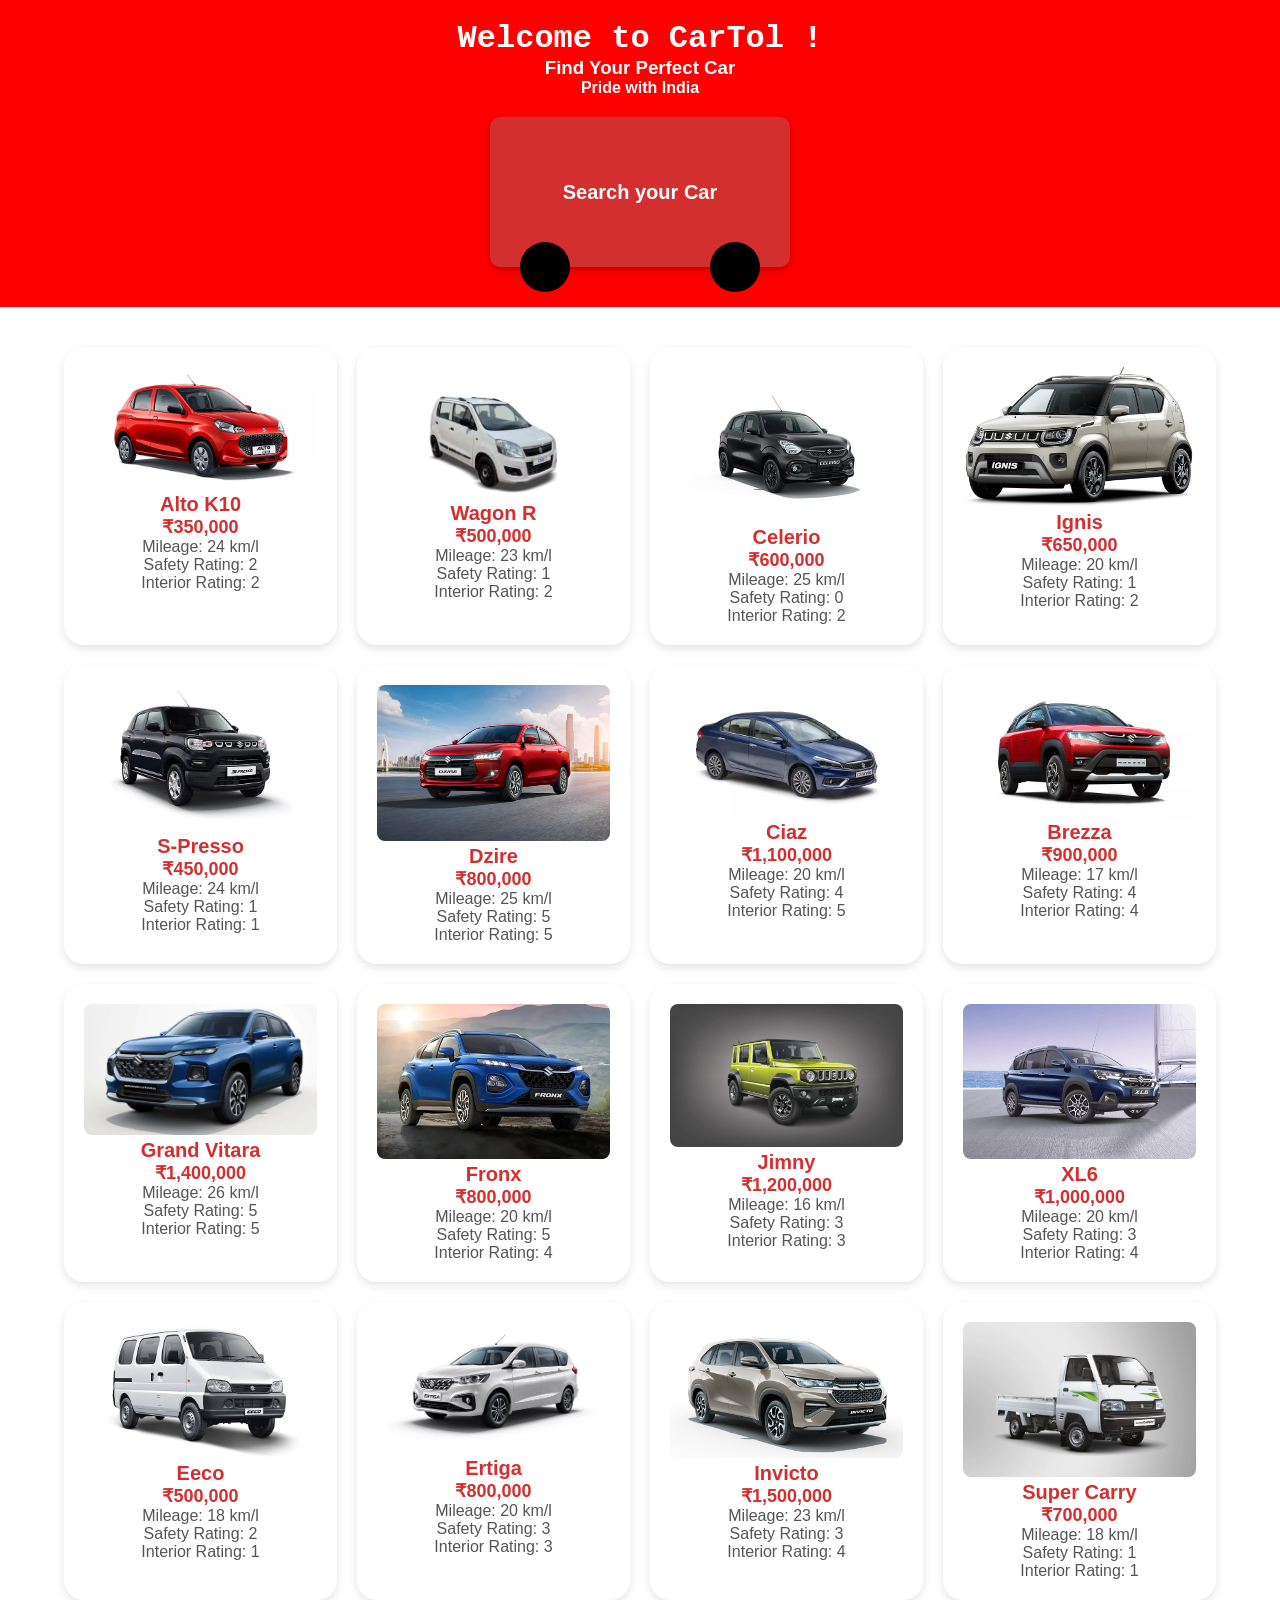
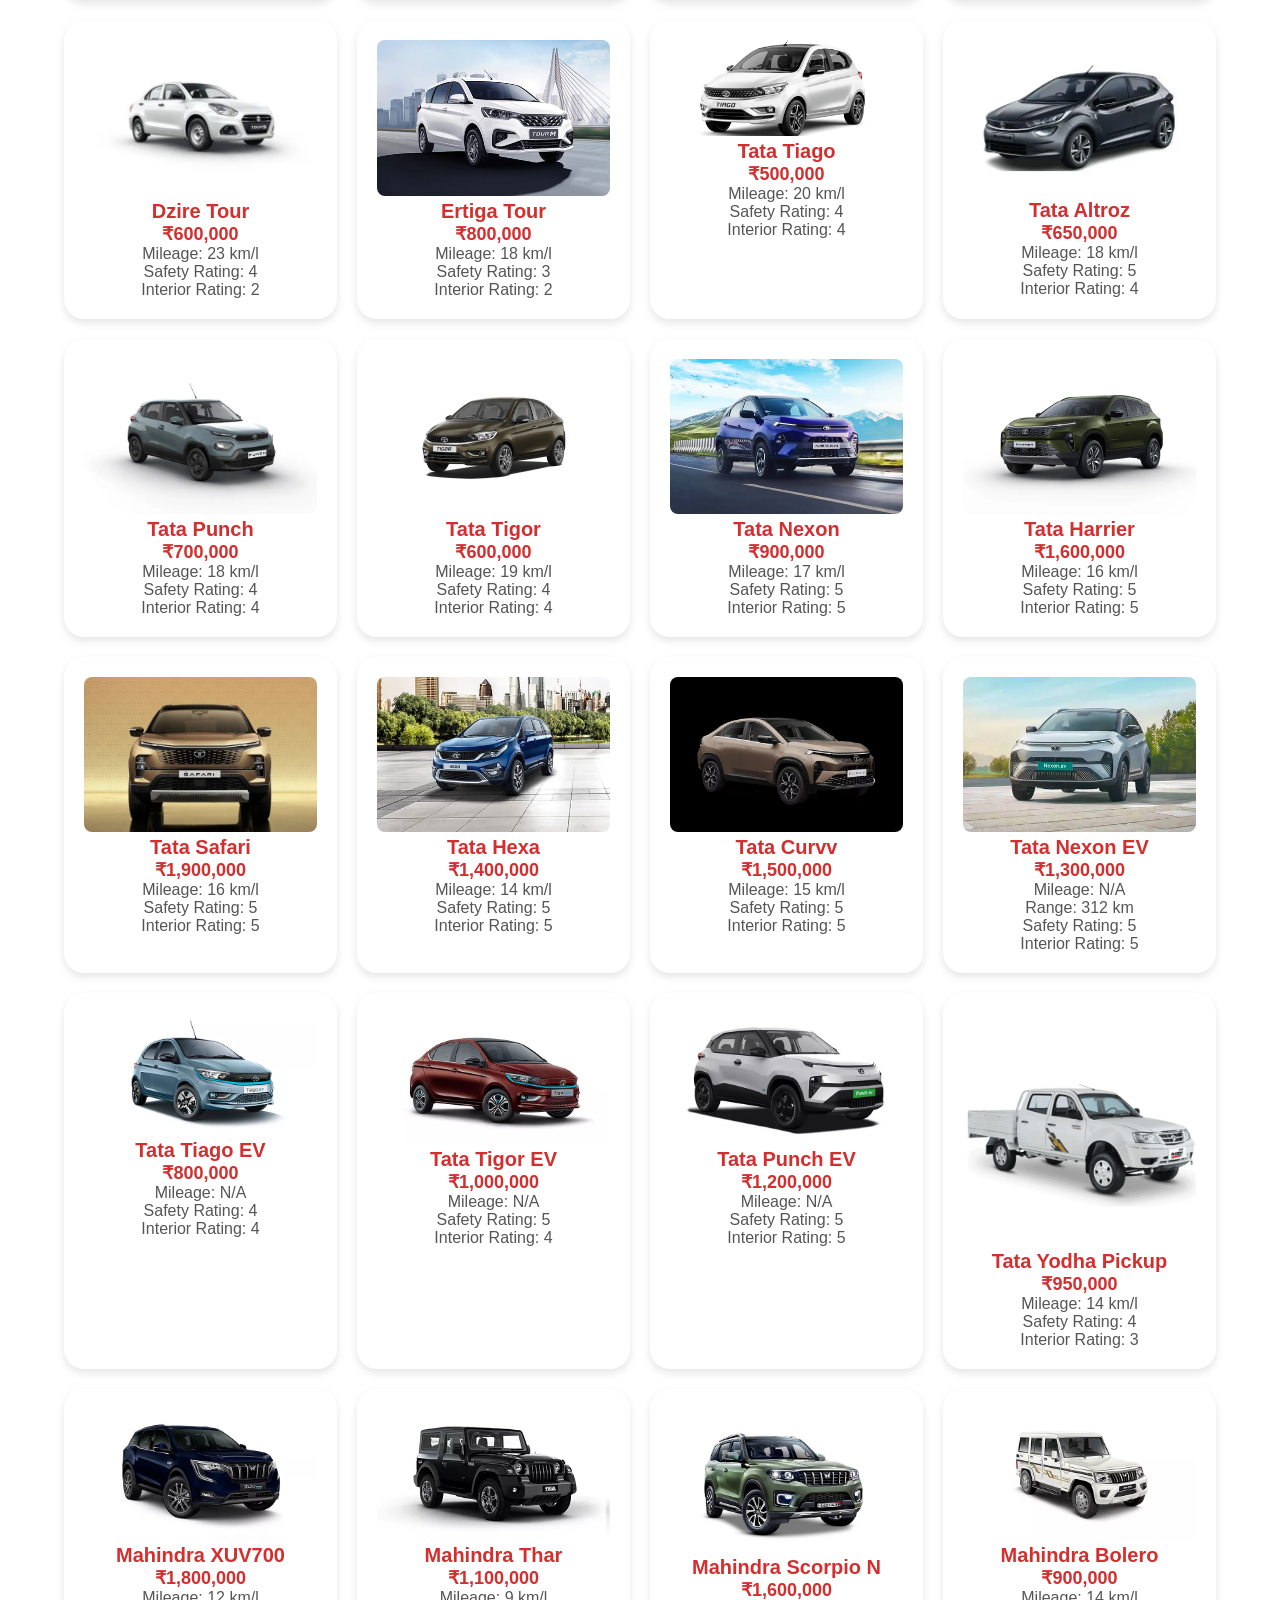
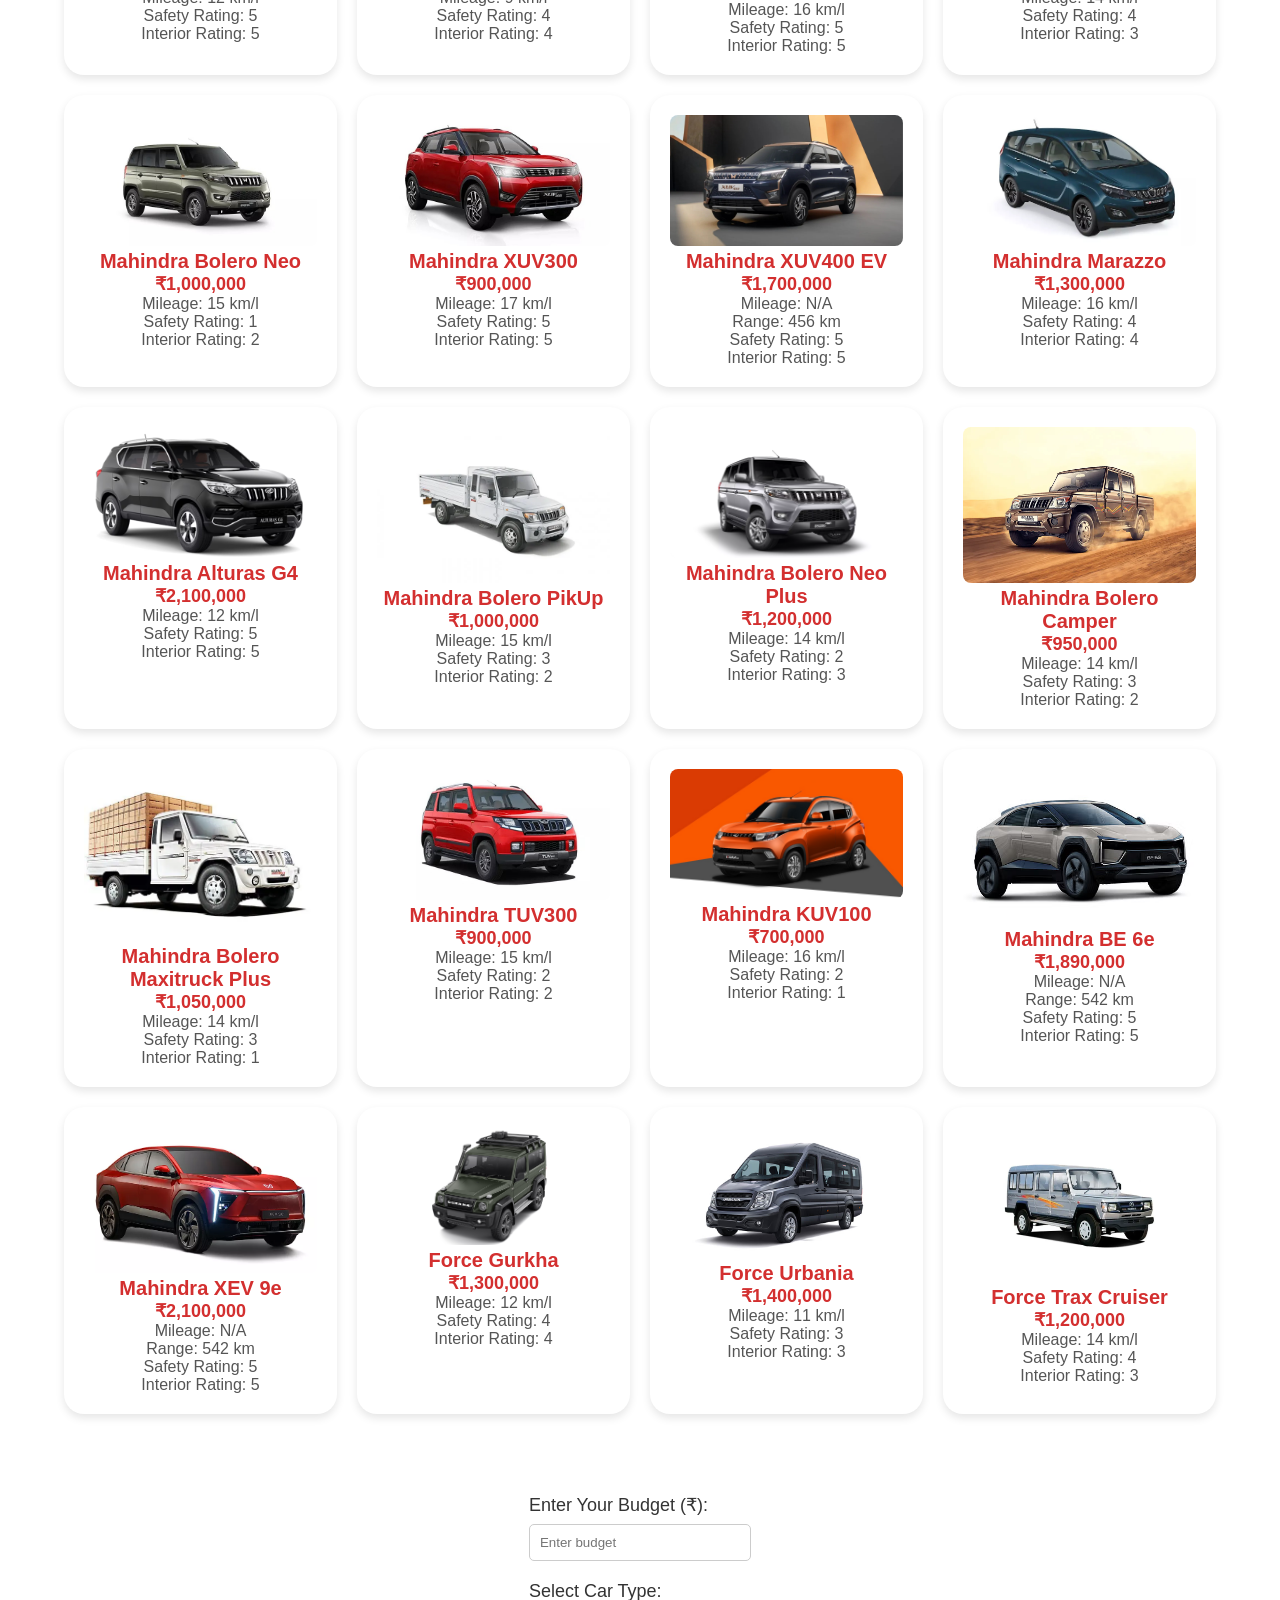
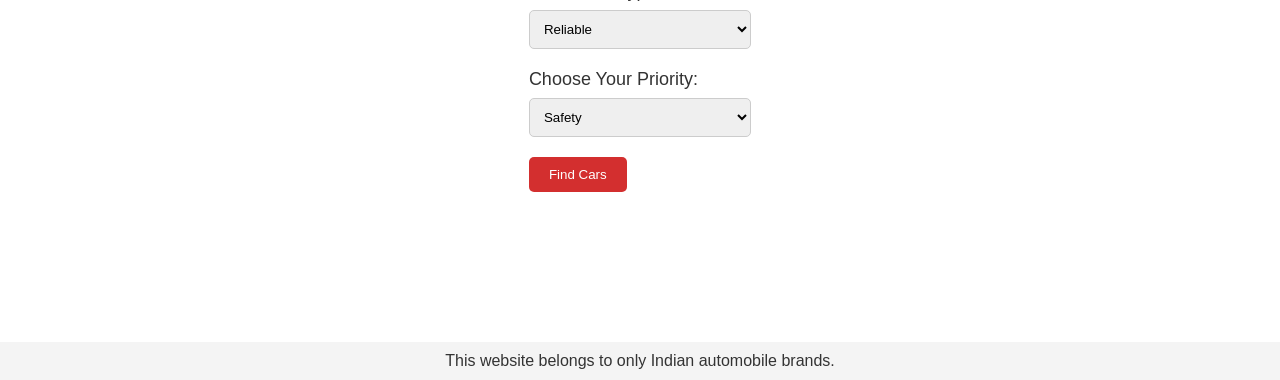
<file: index.html>
<!DOCTYPE html>
<html lang="en">
<head>
    <meta charset="UTF-8">
    <meta name="viewport" content="width=device-width, initial-scale=1.0">
    <title>Car Comparison Tool</title>
    <link rel="icon" href="imgs/logo.webp" type="png">
    <link rel="stylesheet" href="styles.css">
</head>
<body>
    <div class="container">
        <header>
            <h1 style="font-family: 'Courier New', monospace;" >Welcome to CarTol !</h1>
            <h3>Find Your Perfect Car</h3>
            <div class="hero">
                <h4>Pride with India</h4>
            </div>
            <a href="#car-selection-form" id="search-link">Search your Car</a>
        </header>
        <main>
            <section id="car-avaiable" class="car-grid">
            </section>
            <section id="car-selection-form">
                <label for="budget">Enter Your Budget (₹):</label>
                <input type="number" id="budget" min="0" max="2000000" placeholder="Enter budget">
                <label for="type">Select Car Type:</label>
                <select id="type">
                    <option value="Reliable">Reliable</option>
                    <option value="Luxury">Luxury</option>
                </select>
                <label for="criteria">Choose Your Priority:</label>
                <select id="criteria">
                    <option value="Safety">Safety</option>
                    <option value="High Mileage">High Mileage</option>
                </select>
                <button id="filter-cars">Find Cars</button>
            </section>
            <section id="car-recommendations" class="car-grid">
            </section>
        </main>

        <footer>
            <p>This website belongs to only Indian automobile brands.</p>
        </footer>
    </div>

    <script src="script.js"></script>
</body>
</html>
</file>
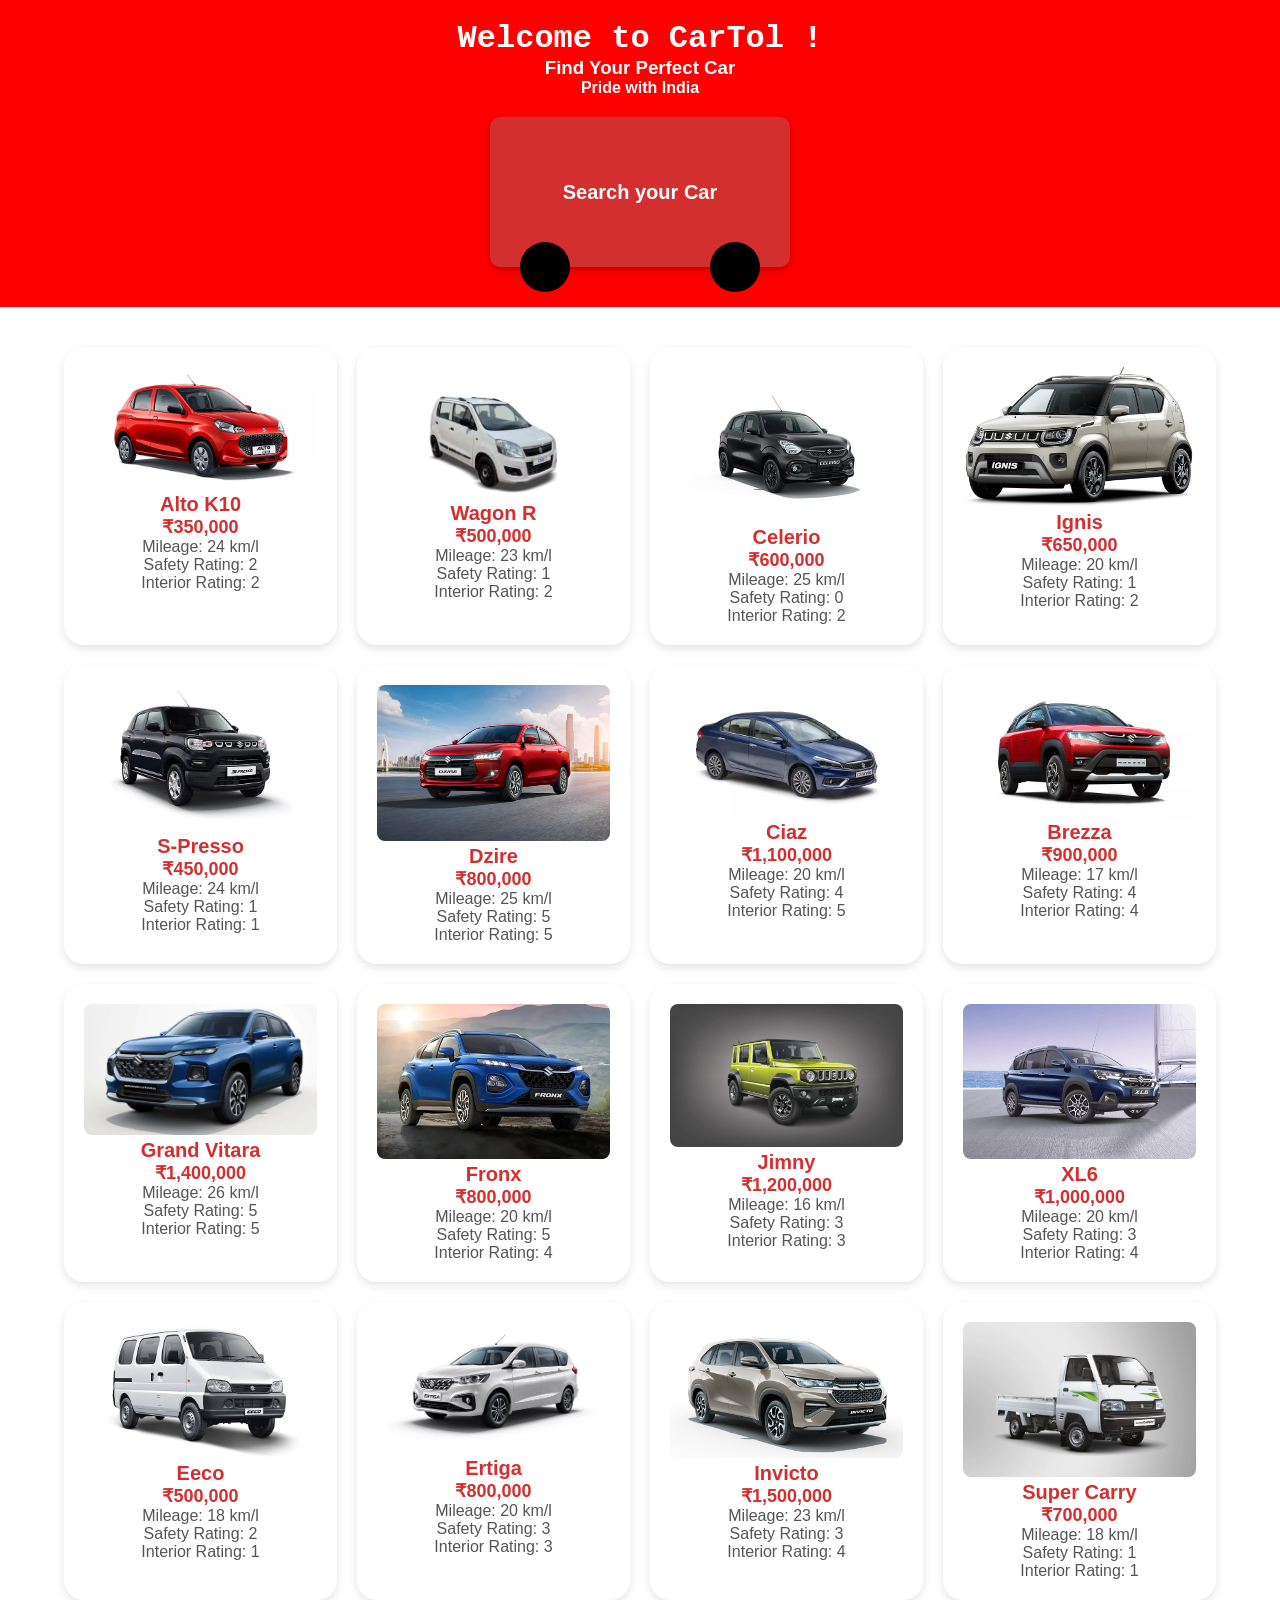
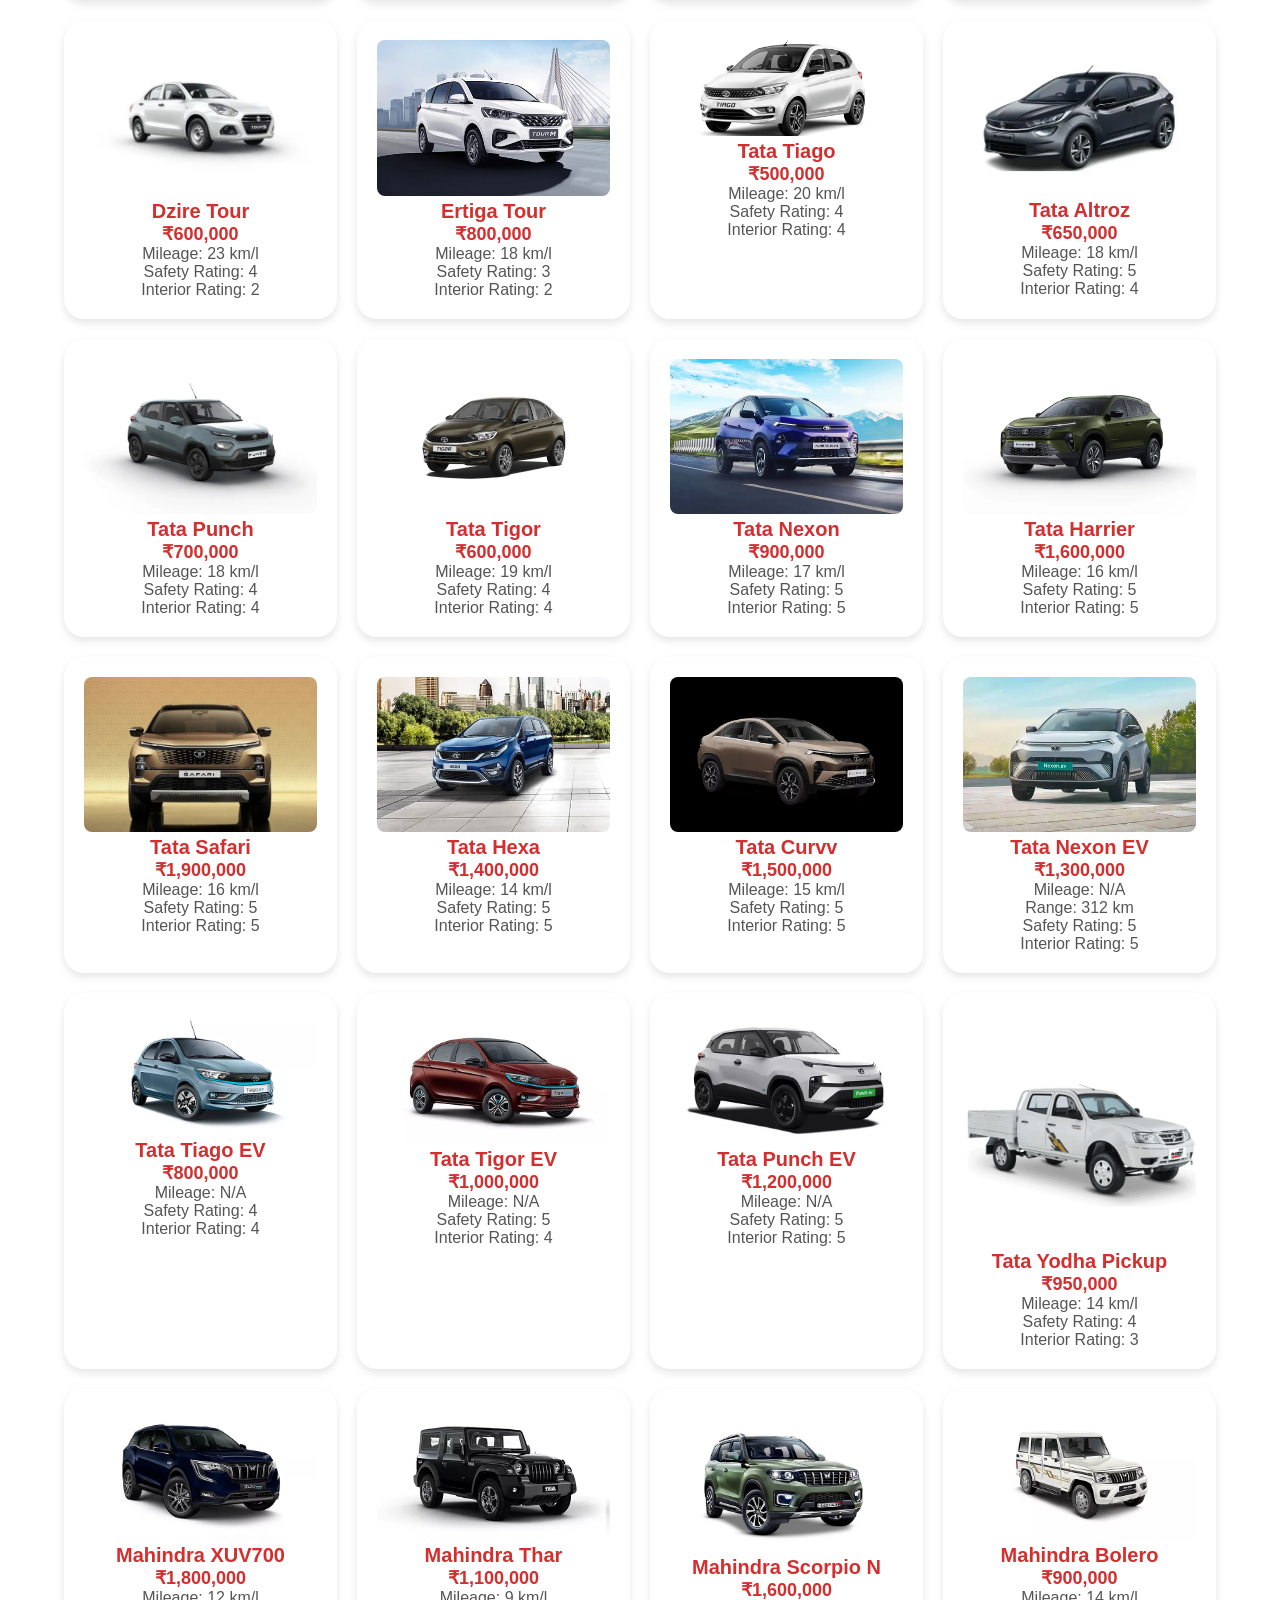
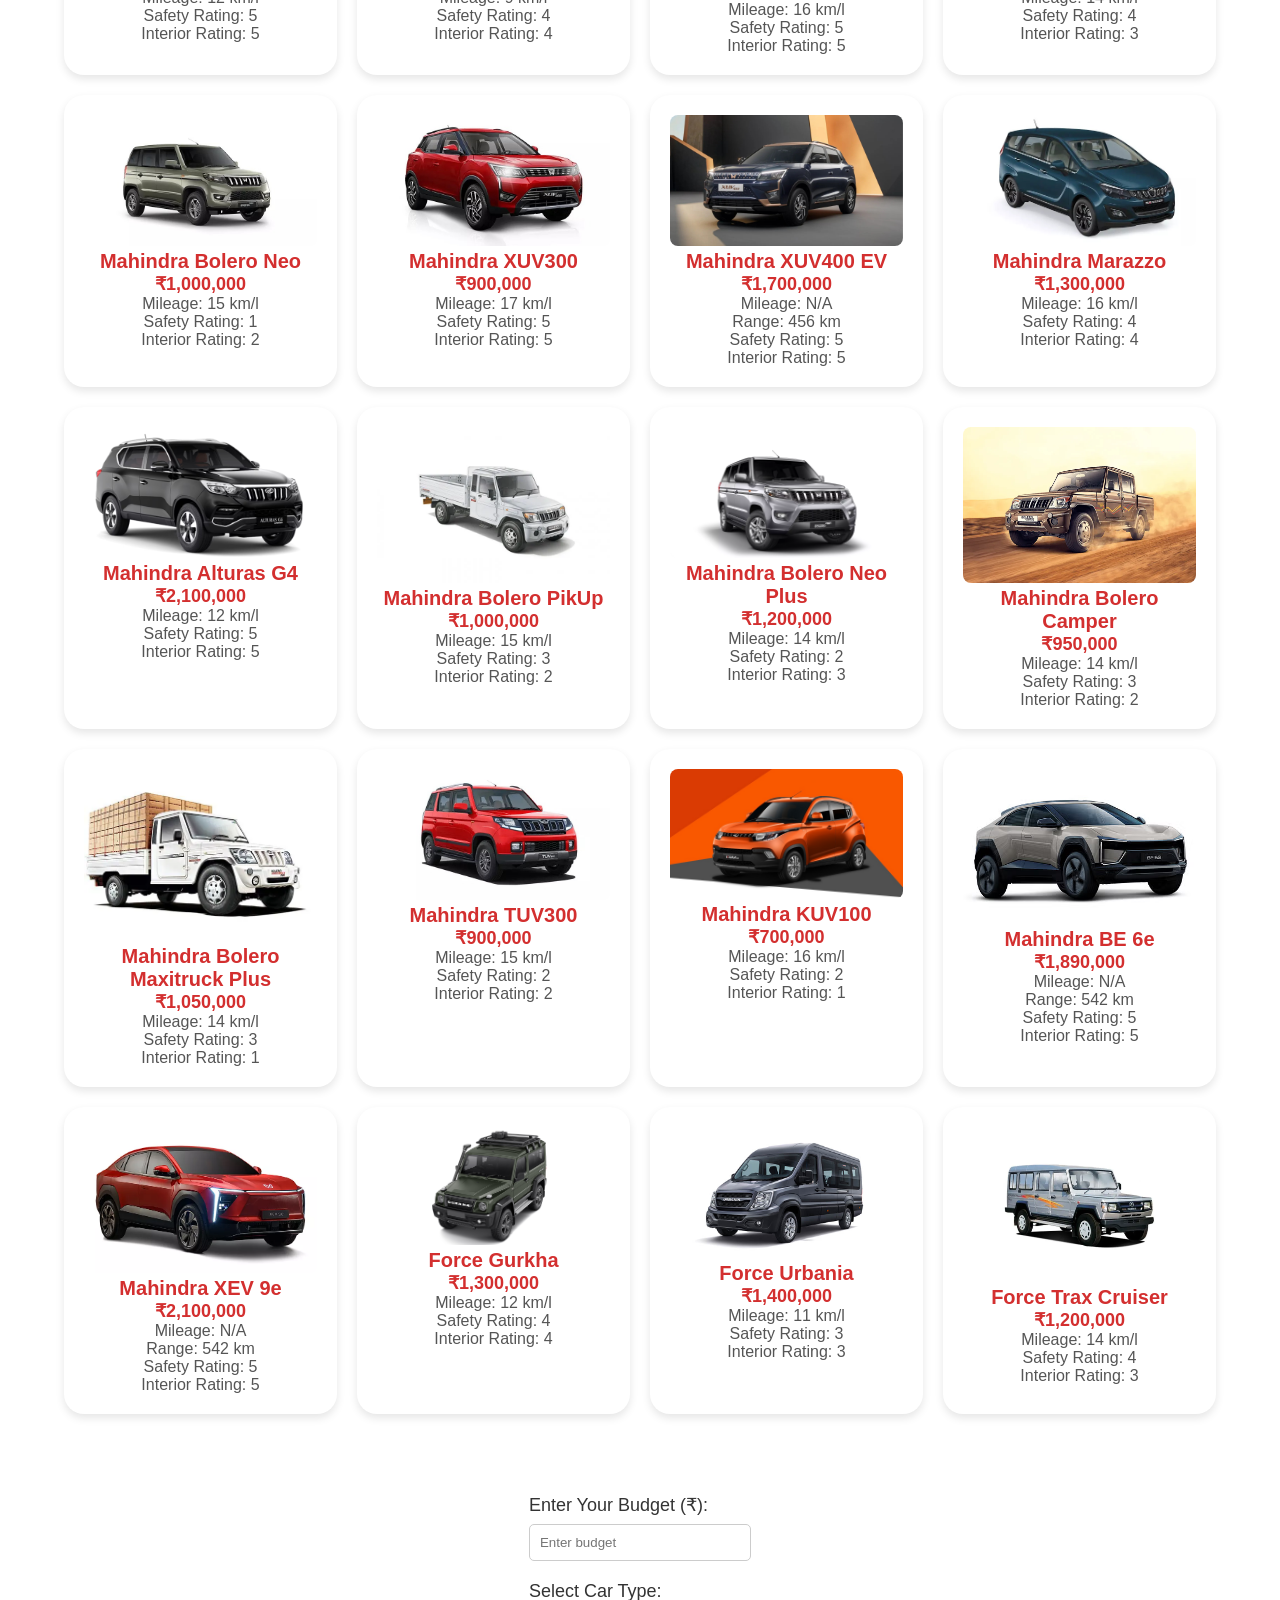
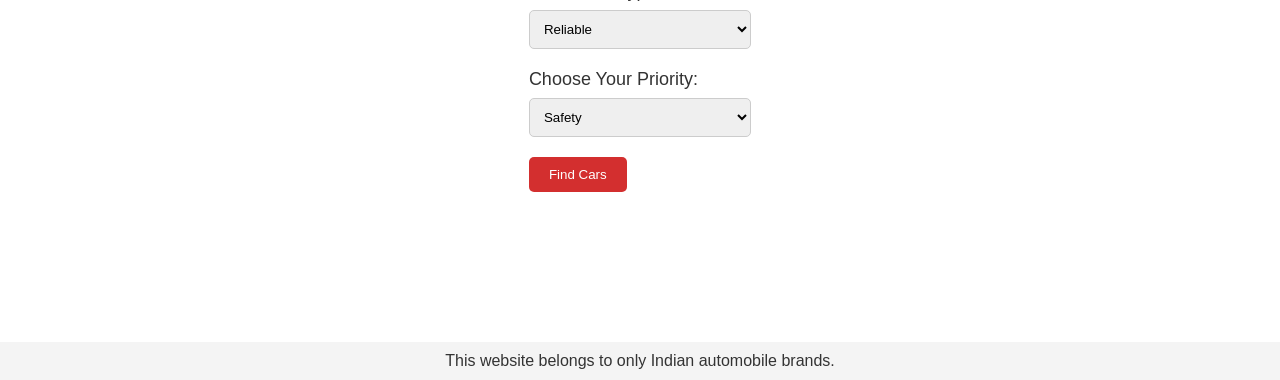
<file: CarTol/index.html>
<!DOCTYPE html>
<html lang="en">
<head>
    <meta charset="UTF-8">
    <meta name="viewport" content="width=device-width, initial-scale=1.0">
    <title>Car Comparison Tool</title>
    <link rel="icon" href="imgs/logo.webp" type="png">
    <link rel="stylesheet" href="styles.css">
</head>
<body>
    <div class="container">
        <header>
            <h1 style="font-family: 'Courier New', monospace;" >Welcome to CarTol !</h1>
            <h3>Find Your Perfect Car</h3>
            <div class="hero">
                <h4>Pride with India</h4>
            </div>
            <a href="#car-selection-form" id="search-link">Search your Car</a>
        </header>
        <main>
            <section id="car-avaiable" class="car-grid">
            </section>
            <section id="car-selection-form">
                <label for="budget">Enter Your Budget (₹):</label>
                <input type="number" id="budget" min="0" max="2000000" placeholder="Enter budget">
                <label for="type">Select Car Type:</label>
                <select id="type">
                    <option value="Reliable">Reliable</option>
                    <option value="Luxury">Luxury</option>
                </select>
                <label for="criteria">Choose Your Priority:</label>
                <select id="criteria">
                    <option value="Safety">Safety</option>
                    <option value="High Mileage">High Mileage</option>
                </select>
                <button id="filter-cars">Find Cars</button>
            </section>
            <section id="car-recommendations" class="car-grid">
            </section>
        </main>

        <footer>
            <p>This website belongs to only Indian automobile brands.</p>
        </footer>
    </div>

    <script src="script.js"></script>
</body>
</html>
</file>
<file: styles.css>
*{
    margin: 0;
    padding: 0;
    box-sizing: border-box;
    scroll-behavior: smooth;
}

body {
    font-family: Arial, sans-serif;
    background-color: #ffffff; 
}

.container {
    margin: 0 auto;
}

header {
    background-color: red;
    padding: 20px;
    text-align: center;
    color: white;
}

.hero h2 {
    margin: 0;
}

#search-link {
    display: inline-block;
    width: 300px;
    height: 150px;
    background-color: #d32f2f; 
    color: white;
    text-align: center;
    line-height: 150px; 
    text-decoration: none;
    font-size: 20px;
    font-weight: bold;
    border-radius: 10px;
    position: relative;
    margin: 20px auto; 
    box-shadow: 0 4px 8px rgba(0, 0, 0, 0.2); 
    transition: transform 0.3s ease;
}

#search-link:hover {
    transform: scale(1.05); 
}

#search-link:before,
#search-link:after {
    content: "";
    position: absolute;
    bottom: -25px;
    width: 50px;
    height: 50px;
    background-color: black; 
    border-radius: 50%; 
}

#search-link:before {
    left: 30px; 
}

#search-link:after {
    right: 30px; 
}
    

main {
    display: flex;
    flex-direction: column;
    align-items: center;
    justify-content: center;
    width: 90%;
    margin: 0 auto;
    min-height: 100vh;
}


#car-selection-form {
    margin: 40px 0;
}

label {
    font-size: 18px;
    margin-bottom: 8px;
    display: block;
    color: #333;
}

input, select {
    width: 100%;
    padding: 10px;
    margin-bottom: 20px;
    border: 1px solid #ccc;
    border-radius: 5px;
}

button {
    padding: 10px 20px;
    background-color: #d32f2f;  
    color: white;
    border: none;
    border-radius: 5px;
    cursor: pointer;
}

button:hover {
    background-color: #c62828;  
}

.car-grid {
    display: grid;
    grid-template-columns: repeat(auto-fill, minmax(250px, 1fr));
    gap: 20px;
    margin: 40px 0;
}

.car-card {
    background-color: white;
    border-radius: 20px;
    box-shadow: 0 4px 8px rgba(0, 0, 0, 0.1);
    padding: 20px;
    text-align: center;
    transition: all 0.2s ease-in-out;
}

.car-card:hover {
    transform: translateY(-10px);
}

.car-card img {
    width: 100%;
    border-radius: 8px;
}

.car-card h3 {
    font-size: 20px;
    color: #d32f2f; 
}

.car-card p {
    font-size: 16px;
    color: #555;
}

.car-card .price {
    font-size: 18px;
    font-weight: bold;
    color: #d32f2f;  
}

footer {
    text-align: center;
    margin-top: 30px;
    padding: 10px;
    background-color: #f4f4f4;
    color: #333;
}
</file>
<file: CarTol/styles.css>
*{
    margin: 0;
    padding: 0;
    box-sizing: border-box;
    scroll-behavior: smooth;
}

body {
    font-family: Arial, sans-serif;
    background-color: #ffffff; 
}

.container {
    margin: 0 auto;
}

header {
    background-color: red;
    padding: 20px;
    text-align: center;
    color: white;
}

.hero h2 {
    margin: 0;
}

#search-link {
    display: inline-block;
    width: 300px;
    height: 150px;
    background-color: #d32f2f; 
    color: white;
    text-align: center;
    line-height: 150px; 
    text-decoration: none;
    font-size: 20px;
    font-weight: bold;
    border-radius: 10px;
    position: relative;
    margin: 20px auto; 
    box-shadow: 0 4px 8px rgba(0, 0, 0, 0.2); 
    transition: transform 0.3s ease;
}

#search-link:hover {
    transform: scale(1.05); 
}

#search-link:before,
#search-link:after {
    content: "";
    position: absolute;
    bottom: -25px;
    width: 50px;
    height: 50px;
    background-color: black; 
    border-radius: 50%; 
}

#search-link:before {
    left: 30px; 
}

#search-link:after {
    right: 30px; 
}
    

main {
    display: flex;
    flex-direction: column;
    align-items: center;
    justify-content: center;
    width: 90%;
    margin: 0 auto;
    min-height: 100vh;
}


#car-selection-form {
    margin: 40px 0;
}

label {
    font-size: 18px;
    margin-bottom: 8px;
    display: block;
    color: #333;
}

input, select {
    width: 100%;
    padding: 10px;
    margin-bottom: 20px;
    border: 1px solid #ccc;
    border-radius: 5px;
}

button {
    padding: 10px 20px;
    background-color: #d32f2f;  /* Red background */
    color: white;
    border: none;
    border-radius: 5px;
    cursor: pointer;
}

button:hover {
    background-color: #c62828;  /* Darker red on hover */
}

.car-grid {
    display: grid;
    grid-template-columns: repeat(auto-fill, minmax(250px, 1fr));
    gap: 20px;
    margin: 40px 0;
}

.car-card {
    background-color: white;
    border-radius: 20px;
    box-shadow: 0 4px 8px rgba(0, 0, 0, 0.1);
    padding: 20px;
    text-align: center;
    transition: all 0.2s ease-in-out;
}

.car-card:hover {
    transform: translateY(-10px);
}

.car-card img {
    width: 100%;
    border-radius: 8px;
}

.car-card h3 {
    font-size: 20px;
    color: #d32f2f;  /* Red color */
}

.car-card p {
    font-size: 16px;
    color: #555;
}

.car-card .price {
    font-size: 18px;
    font-weight: bold;
    color: #d32f2f;  /* Red color */
}

footer {
    text-align: center;
    margin-top: 30px;
    padding: 10px;
    background-color: #f4f4f4;
    color: #333;
}
</file>
